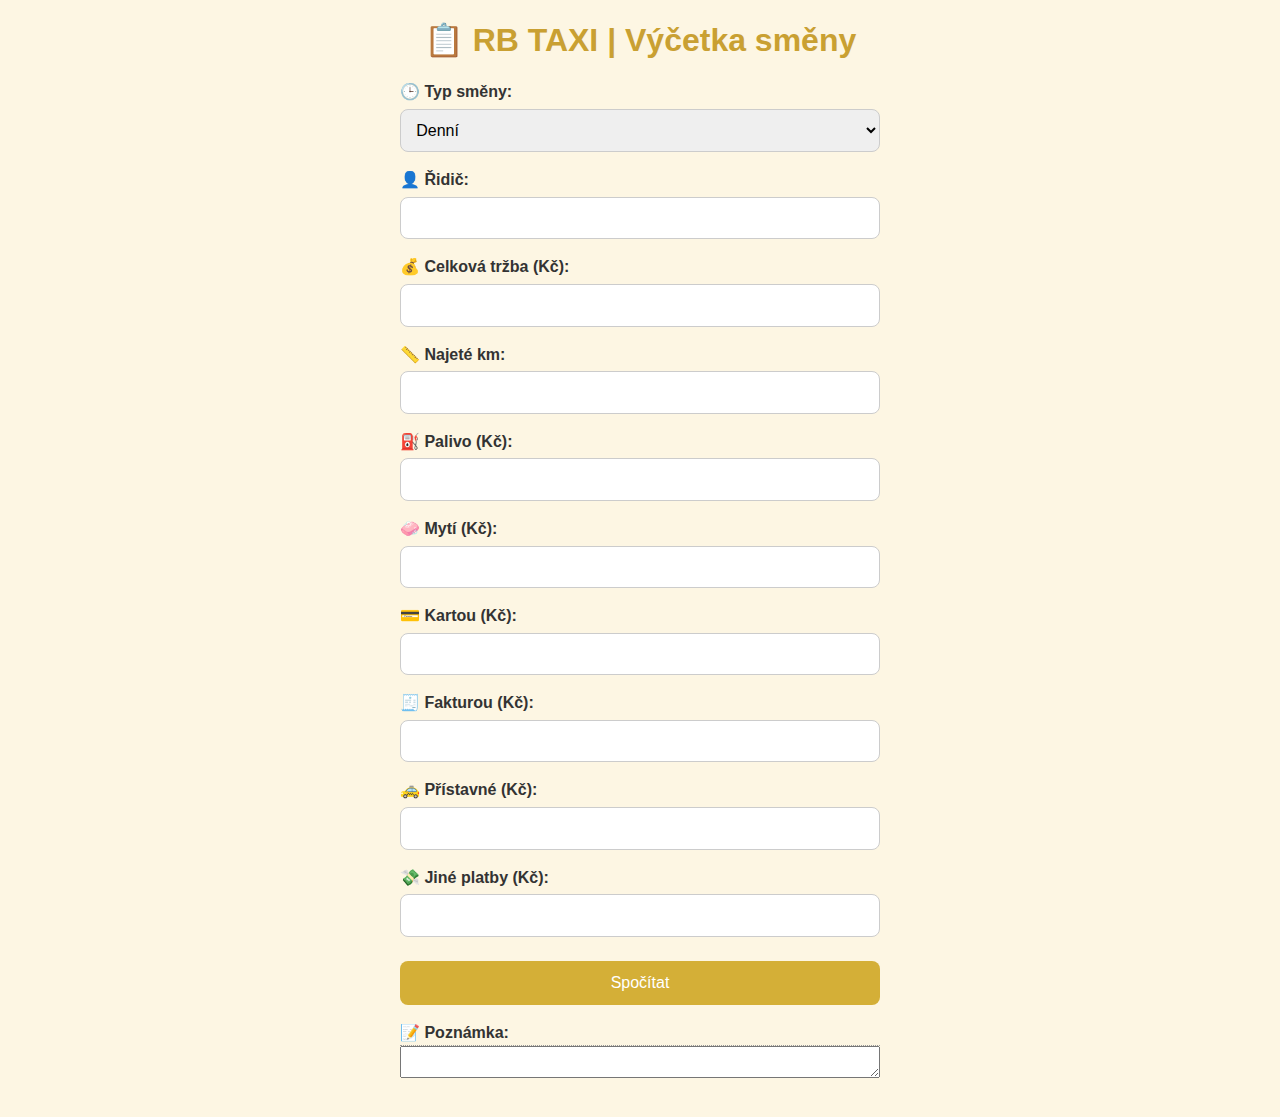
<file: index.html>
<!DOCTYPE html>

<html lang="cs">
<head>
  <meta name="viewport" content="width=device-width, initial-scale=1.0">
<meta charset="utf-8"/>
<meta content="width=device-width, initial-scale=1.0" name="viewport"/>
<title>RB TAXI | Výčetka směny</title>
  <link rel="manifest" href="manifest.json">
  <link rel="icon" href="favicon.ico" type="image/x-icon">
  <meta name="description" content="RB TAXI | Výčetka směny pro řidiče – evidence tržeb, nákladů a výplaty.">
<link href="manifest.json" rel="manifest"/>
<link href="style.css" rel="stylesheet"/>
<link href="apple-touch-icon.png" rel="apple-touch-icon">
<meta content="#FFD700" name="theme-color"/>
</link></head>
<body class="gold-theme">
<main class="container">
<!-- FORM PAGE -->
<section class="active" id="form-section">
<h1 style="color: #c9a032; font-weight: bold; text-align: center;">📋 RB TAXI | Výčetka směny</h1>
<form id="taxiForm">
<label for="typSměny">🕒  Typ směny:</label>
<select id="typSměny">
<option value="denni">Denní</option>
<option value="nocni">Noční</option>
<option value="odpoledni">Odpolední</option>
<option value="pul">½ směna</option>
</select>
<label for="driverName">👤  Řidič:</label>
<input id="driverName" required="" type="text"/>
<label for="trzba">💰  Celková tržba (Kč):</label>
<input id="trzba" required="" type="number"/>
<label for="km">📏  Najeté km:</label>
<input id="km" required="" type="number"/>
<label for="palivo">⛽  Palivo (Kč):</label>
<input id="palivo" type="number"/>
<label for="myti">🧼  Mytí (Kč):</label>
<input id="myti" type="number"/>
<label for="kartou">💳  Kartou (Kč):</label>
<input id="kartou" type="number"/>
<label for="fakturou">🧾  Fakturou (Kč):</label>
<input id="fakturou" type="number"/>
<label for="pristavne">🚕  Přístavné (Kč):</label>
<input id="pristavne" type="number"/>

<label for="jine">💸 Jiné platby (Kč):</label>
<input id="jine" type="number"/>
<button type="submit">Spočítat</button>

  <label for="poznamka" class="tooltip" title="Poznámka ke směně">📝 Poznámka:</label>
  <textarea id="poznamka" name="poznamka" rows="2" style="width: 100%; margin-bottom: 1rem;"></textarea>
</form>
</section>
<!-- OUTPUT PAGE -->
<section class="hidden" id="output-section">
<h2><i class="material-icons" style="vertical-align: middle;">description</i> Výpočet</h2>
<div class="output-box" id="outputBox"></div>
<div class="button-row">
<button onclick="newShift()">Nová směna</button>
<button onclick="downloadPDF()">Export PDF</button>
<button onclick="shareResult()">Sdílet</button>
</div>
</section>
</main>
<script src="app.js"></script>
</body>
</html>
</file>
<file: style.css>
* {
  box-sizing: border-box;
  margin: 0;
  padding: 0;
  font-family: 'Inter', sans-serif;
}

body {
  background-color: #fff8e1;
  color: #333;
  padding: 1rem;
}

h1, h2 {
  text-align: center;
  color: #d4af37;
  margin-bottom: 1rem;
}

.container {
  max-width: 480px;
  margin: auto;
}

form label {
  display: block;
  margin-top: 1rem;
  font-weight: bold;
}

input, select, button {
  width: 100%;
  padding: 0.7rem;
  margin-top: 0.3rem;
  border: 1px solid #ccc;
  border-radius: 8px;
  font-size: 1rem;
}

button {
  background-color: #d4af37;
  color: white;
  border: none;
  cursor: pointer;
  margin-top: 1.5rem;
  transition: background 0.3s;
}

button:hover {
  background-color: #c9a032;
}

.output-box {
  background: white;
  padding: 1rem;
  border-radius: 10px;
  box-shadow: 0 0 10px rgba(0,0,0,0.05);
  margin-bottom: 1.5rem;
  animation: fadeIn 0.5s ease-in-out;
}

.button-row {
  display: flex;
  gap: 0.5rem;
  flex-direction: column;
}

@keyframes fadeIn {
  from {opacity: 0;}
  to {opacity: 1;}
}

section.hidden {
  display: none;
}

section.active {
  display: block;
}

/* Mobilní optimalizace */
@media (max-width: 480px) {
  .button-row {
    flex-direction: column;
  }
}


/* Zvýraznění aktivního pole */
input:focus, select:focus {
  border-color: #ffcc00;
  box-shadow: 0 0 4px #ffcc00;
  outline: none;
}

/* Základní typografie */
body {
  font-size: 16px;
  line-height: 1.5;
  font-family: system-ui, sans-serif;
  color: #111;
}

/* Větší tlačítka */
button {
  font-size: 16px;
  padding: 12px 20px;
  min-height: 44px;
  cursor: pointer;
}

/* Výrazné barevné bloky */
.alert {
  background-color: #ffe6e6;
  border-left: 6px solid #ff0000;
  color: #cc0000;
  padding: 12px;
  margin-top: 10px;
  font-weight: bold;
}

.green {
  color: #007700;
}

.highlight {
  color: #0000cc;
  font-weight: bold;
}

/* Dark mode podpora */
@media (prefers-color-scheme: dark) {
  body {
    background-color: #121212;
    color: #ffffff;
  }

  input, select {
    background-color: #1e1e1e;
    color: #fff;
    border-color: #444;
  }

  button {
    background-color: #333;
    color: #fff;
    border: 1px solid #555;
  }

  .alert {
    background-color: #330000;
    color: #ff6666;
    border-left: 4px solid #ff3333;
  }

  .green {
    color: #66ff66;
  }

  .highlight {
    color: #66ccff;
  }
}

/* Tisk: skryjeme prvky, které nemají být v PDF */
@media print {
  button, .no-print {
    display: none !important;
  }
  body {
    background: white !important;
    color: black !important;
  }
}


/* Béžové pozadí */
body {
  background-color: #fdf6e3 !important;
  color: #333;
}

/* Mobilní přizpůsobení */
@media (max-width: 600px) {
  body {
    padding: 1rem;
    font-size: 1rem;
  }
  .container {
    width: 100% !important;
    margin: 0 auto;
    padding: 1rem;
  }
  input, select, button {
    width: 100% !important;
    box-sizing: border-box;
  }
  img {
    max-width: 100%;
    height: auto;
  }
}

/* Zvýraznění inputu při focusu */
input:focus, select:focus, textarea:focus {
  outline: 2px solid #007BFF;
  border-color: #007BFF;
}

/* Lepší čitelnost */
body {
  font-family: system-ui, sans-serif;
  font-size: 16px;
  line-height: 1.5;
}

/* Barevné stavy */
.doplatek { color: red; }
.vyplata { color: green; }
.info { color: blue; }

/* Výška tlačítek */
button {
  min-height: 44px;
  padding: 10px;
  font-size: 1rem;
}

/* Tooltip styl */
.tooltip {
  cursor: help;
  border-bottom: 1px dotted #999;
}

/* 📱 Mobilní optimalizace */
@media (max-width: 600px) {
  body {
    padding: 1rem;
    font-size: 16px;
    line-height: 1.5;
  }

  .container, form {
    width: 100% !important;
    padding: 1rem;
    box-sizing: border-box;
  }

  input, select, textarea, button {
    width: 100%;
    font-size: 1rem;
    margin-bottom: 1rem;
    min-height: 44px;
    box-sizing: border-box;
  }

  h1, h2 {
    font-size: 1.4rem;
    margin-top: 0.5rem;
    margin-bottom: 1rem;
  }

  label {
    display: block;
    margin-bottom: 0.25rem;
    font-weight: bold;
  }

  .form-row {
    display: flex;
    flex-direction: column;
  }
}

/* 🎯 Styl pro mobilní zobrazení výčetky */
@media (max-width: 600px) {
  .summary {
    font-size: 1.1rem;
    padding: 1rem;
  }

  .summary div {
    margin-bottom: 0.75rem;
  }

  .result, .note {
    font-size: 1.2rem;
    font-weight: bold;
  }
}

/* 🖨 Styl pro tisk – skryj tlačítka, zvětši písmo */
@media print {
  button, .no-print {
    display: none !important;
  }

  body {
    font-size: 14pt;
    padding: 0;
    margin: 0;
  }

  .summary {
    margin-top: 1rem;
    font-size: 14pt;
  }

  h1, h2 {
    font-size: 16pt;
  }
}

.blikani {
  animation: blink 0.5s ease-in-out 3;
}
@keyframes blink {
  0%, 100% { opacity: 1; }
  50% { opacity: 0; }
}

#vysledek.blikani {
  border: 2px solid red;
  background-color: #ffe5e5;
  padding: 10px;
  border-radius: 6px;
}

.note {
  border: 2px dashed #999;
  background-color: #fdf1c8;
  padding: 12px;
  border-radius: 6px;
  margin-top: 1rem;
  font-size: 1.1rem;
}
</file>
